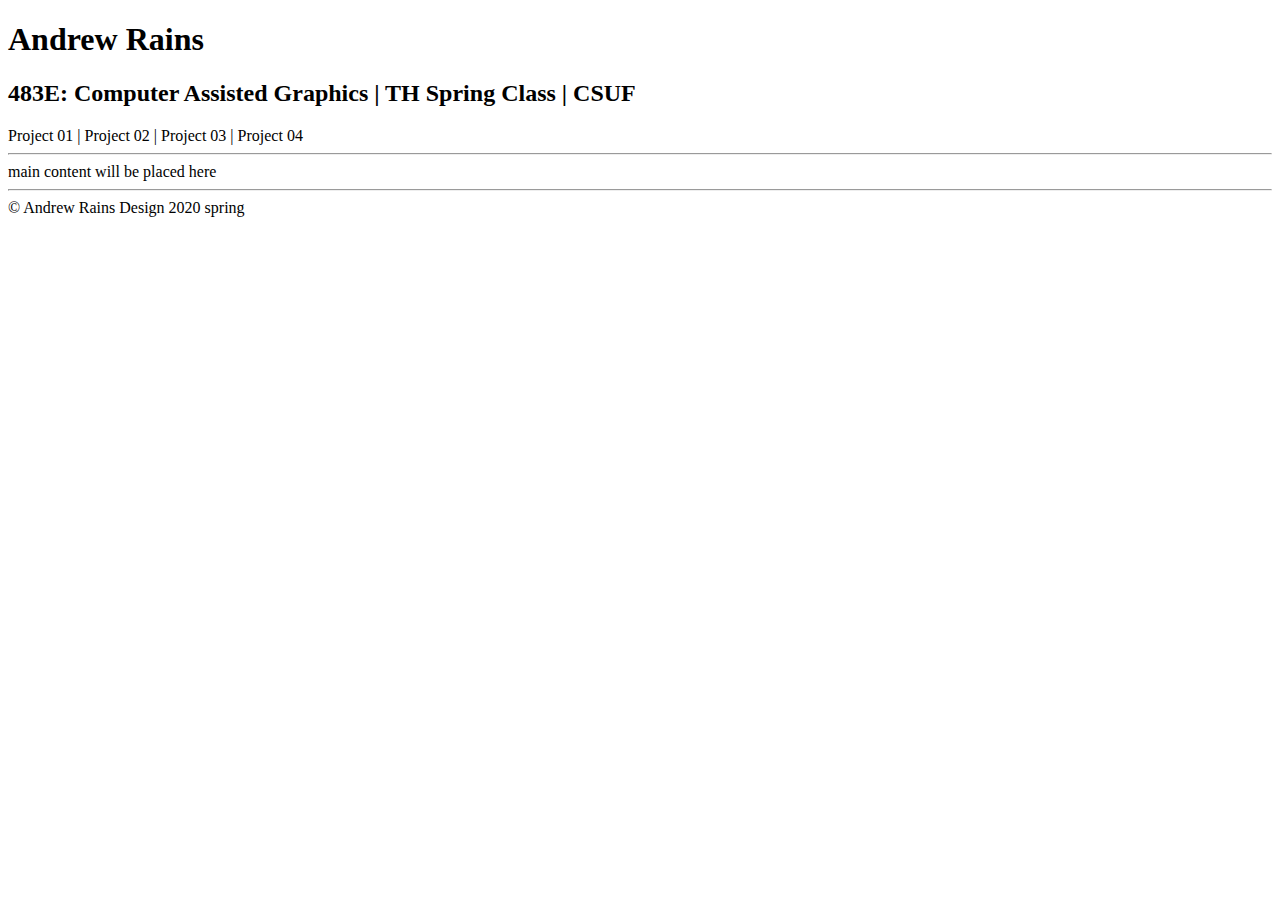
<file: indew.html>
<!doctype html>
<html>
<head>
<meta charset="UTF-8">
<title>Andrew Rains - 483 E - 2020 Spring</title>
</head>

<body>
	<div class="Wrapper"> 
		<header>
			<h1>Andrew Rains</h1>
			<h2>483E: Computer Assisted Graphics | TH Spring Class | CSUF</h2>
			<nav>Project 01 | Project 02 | Project 03 | Project 04</nav>
			<hr>
		</header>
		<main>
			main content will be placed here
		</main>
		<footer>
				<hr>
			&copy; Andrew Rains Design 2020 spring
		</footer>
	</div>
</body>
</html>
</file>
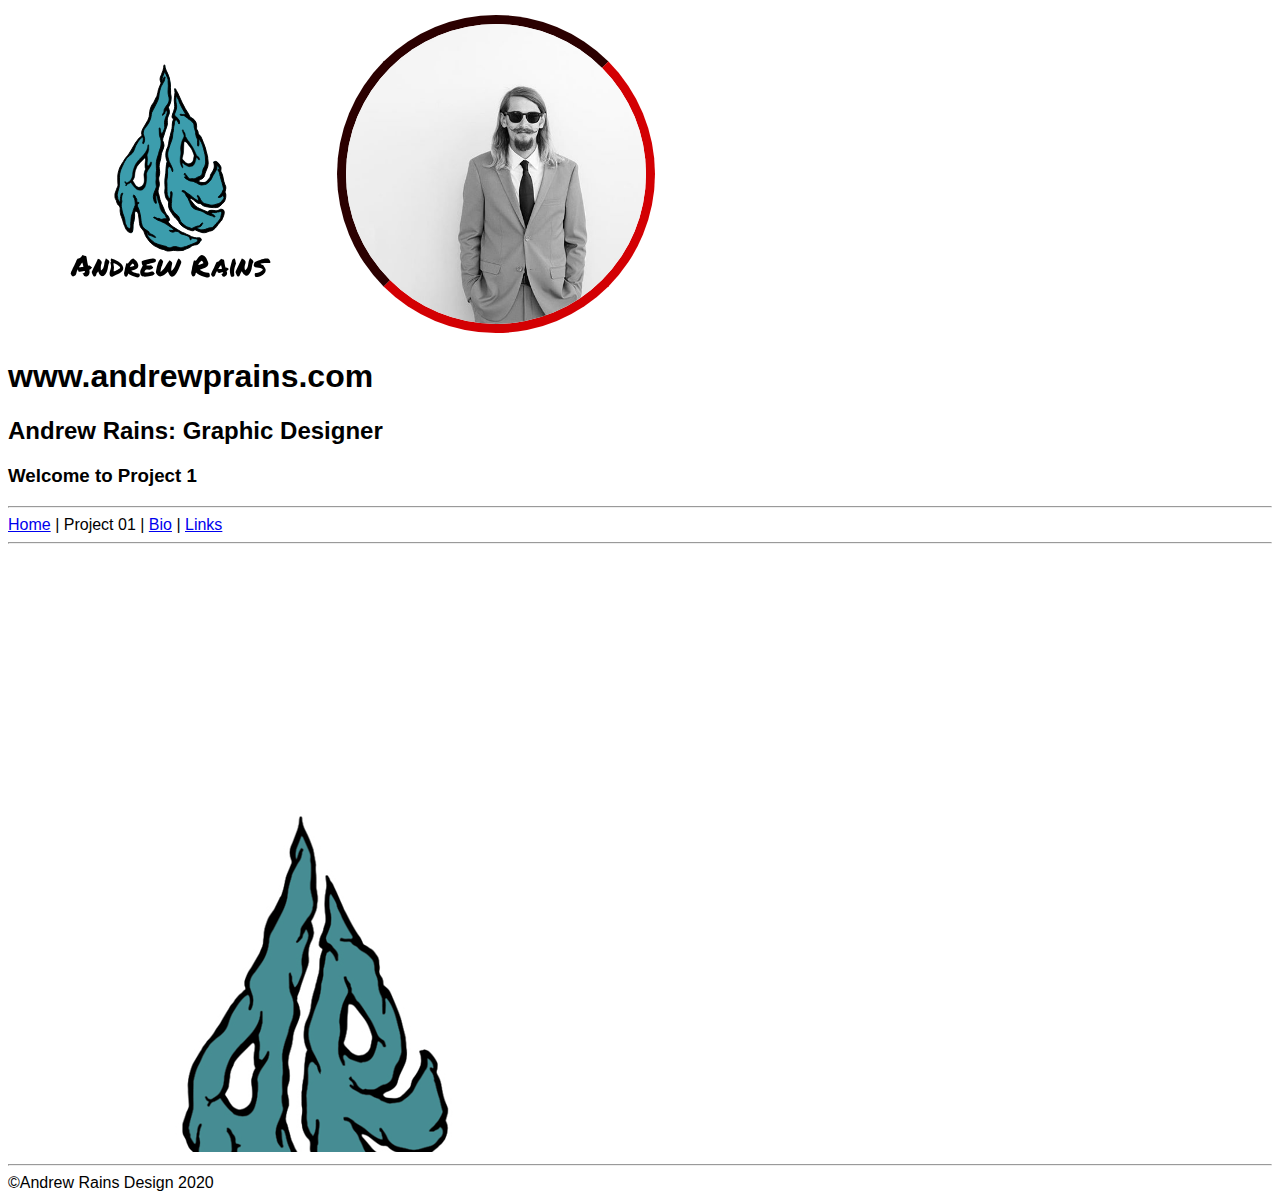
<file: project01/project01.html>
<!doctype html>
<html>
<head>
<meta charset="UTF-8">
<title>Project 01</title>
<link href="myphoto.css" rel="stylesheet" type="text/css">
<link href=".type.css" rel="stylesheet" type="text/css">
</head>

<body>
	<div class="Wrapper">
		<img src="images/Raindrop_logo_02.svg" width="325px" height="325px" alt=""/> <img src="images/Screenshot 2020-02-13 at 2.14.56 PM.png" alt="" width="300px" height="300px" class="myphoto"/>
		<header>
		  <h1 class="type">www.andrewprains.com</h1>
		  <h2 class="type">Andrew Rains: Graphic Designer</h2>
		  <h3 class="type">Welcome to Project 1</h3>
			<hr>
		  <nav class="type"><a href="../index.html">Home</a> | Project 01 | <a href="pages/bio.html">Bio</a> | <a href="pages/links.html">Links</a></nav>
			<hr>
		
		</header>
		<main>
			<img src="images/Raindrop_Logo.gif" width="600px" height="600px" alt=""/>
		</main>
		<footer class="type">
			<hr> 
			&copy;Andrew Rains Design 2020
		</footer>
</div>
</body>
</html>
</file>
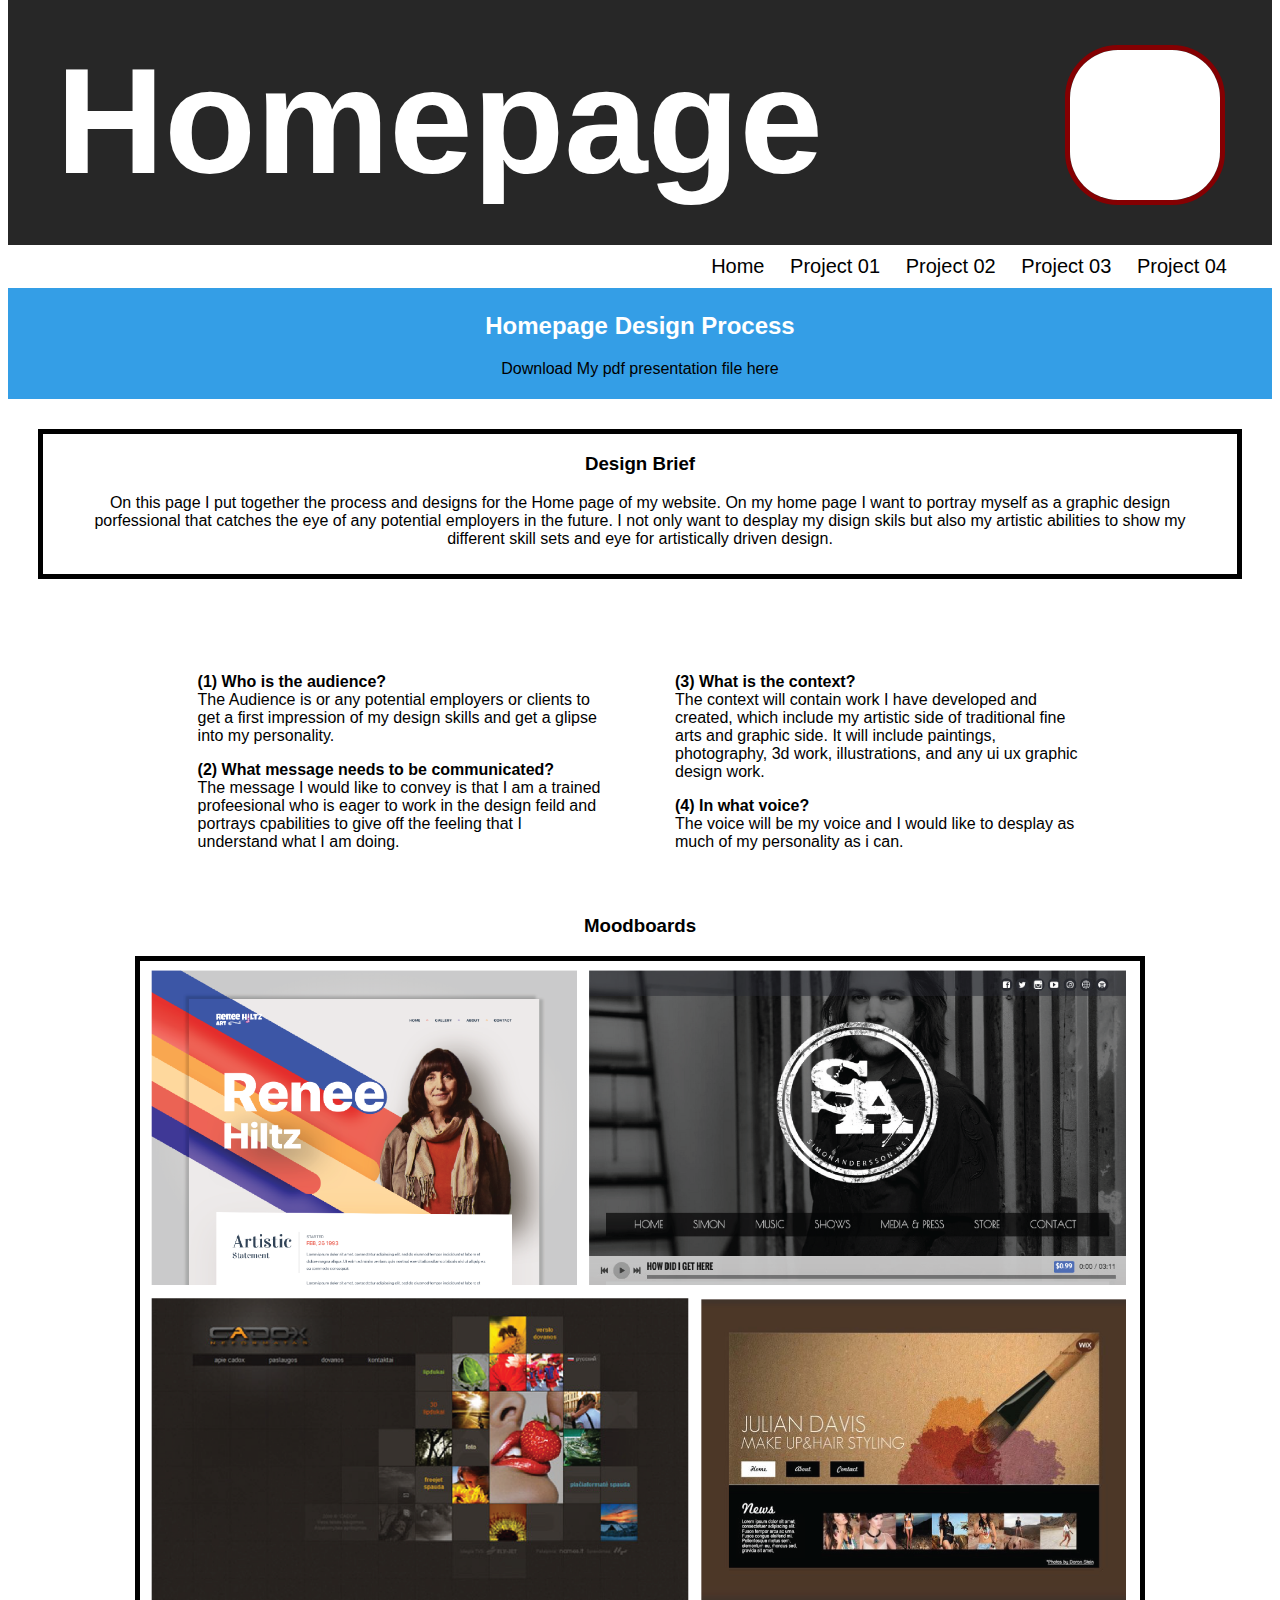
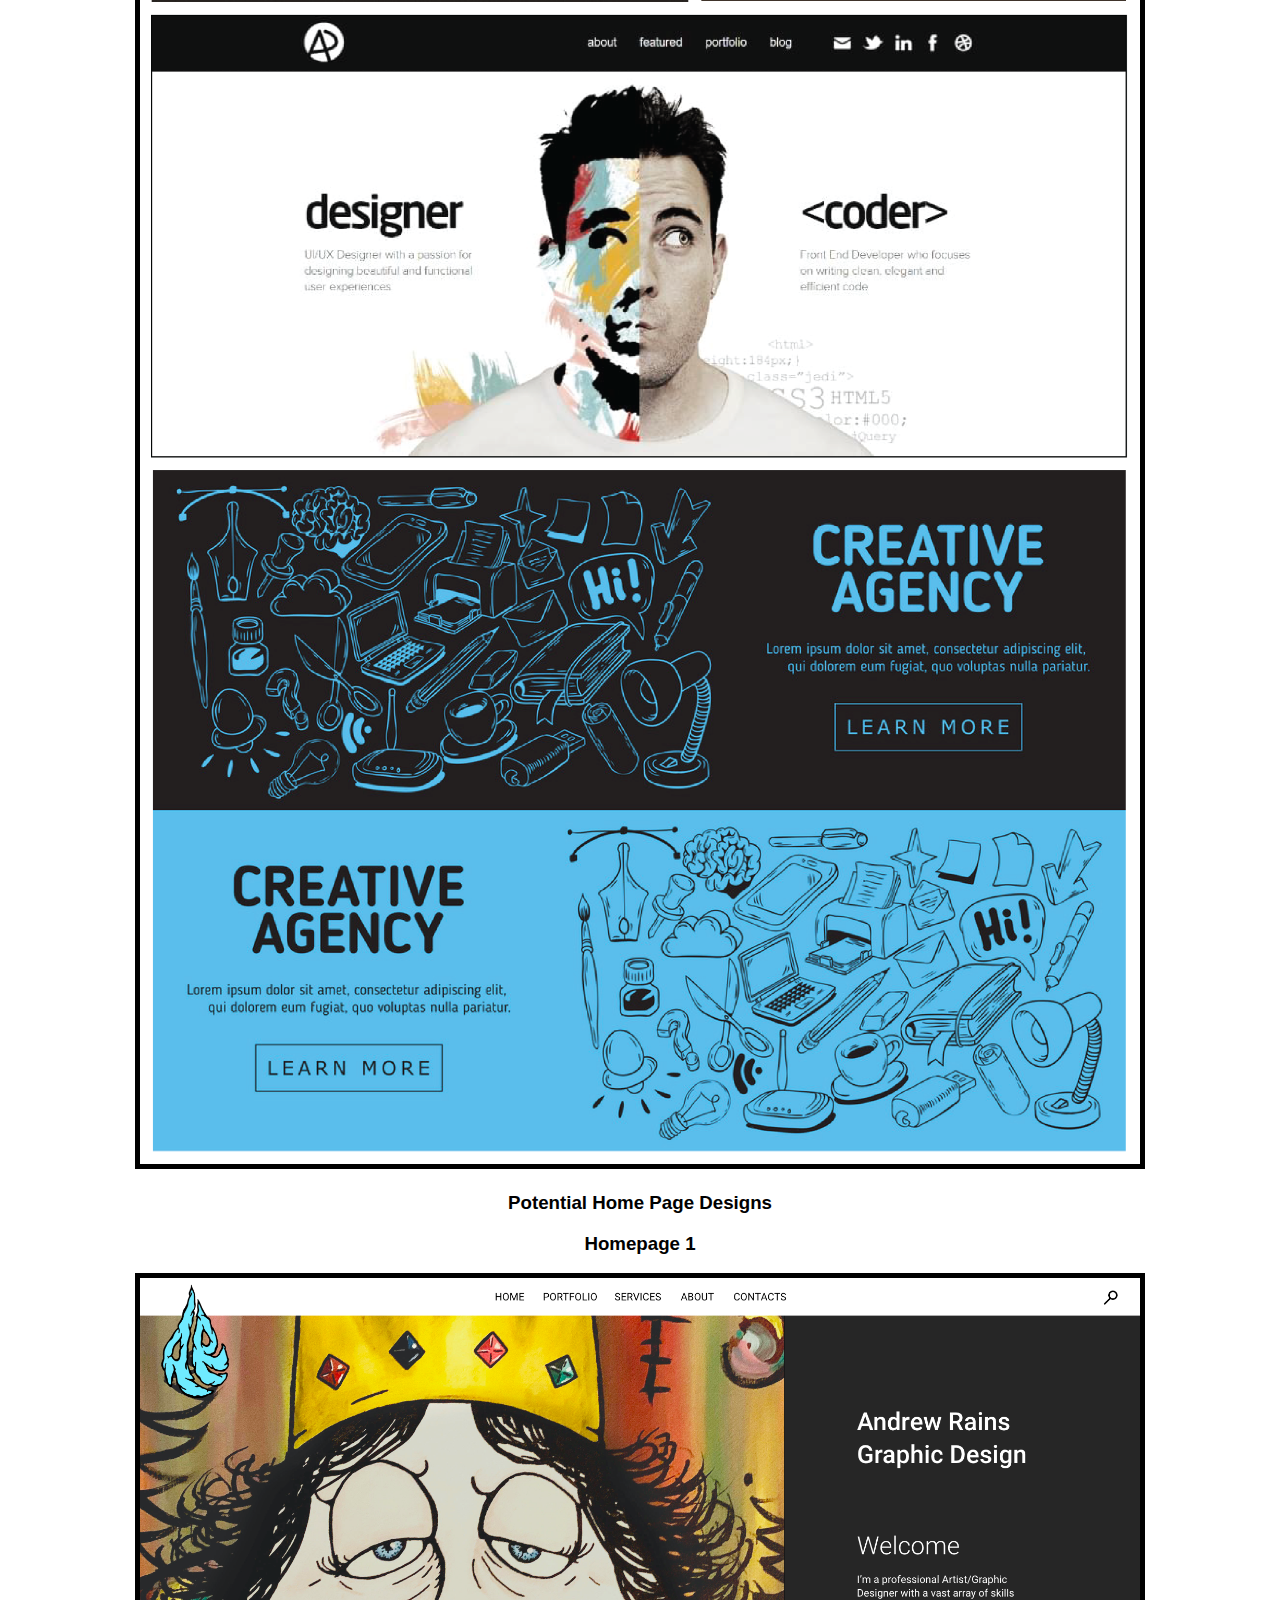
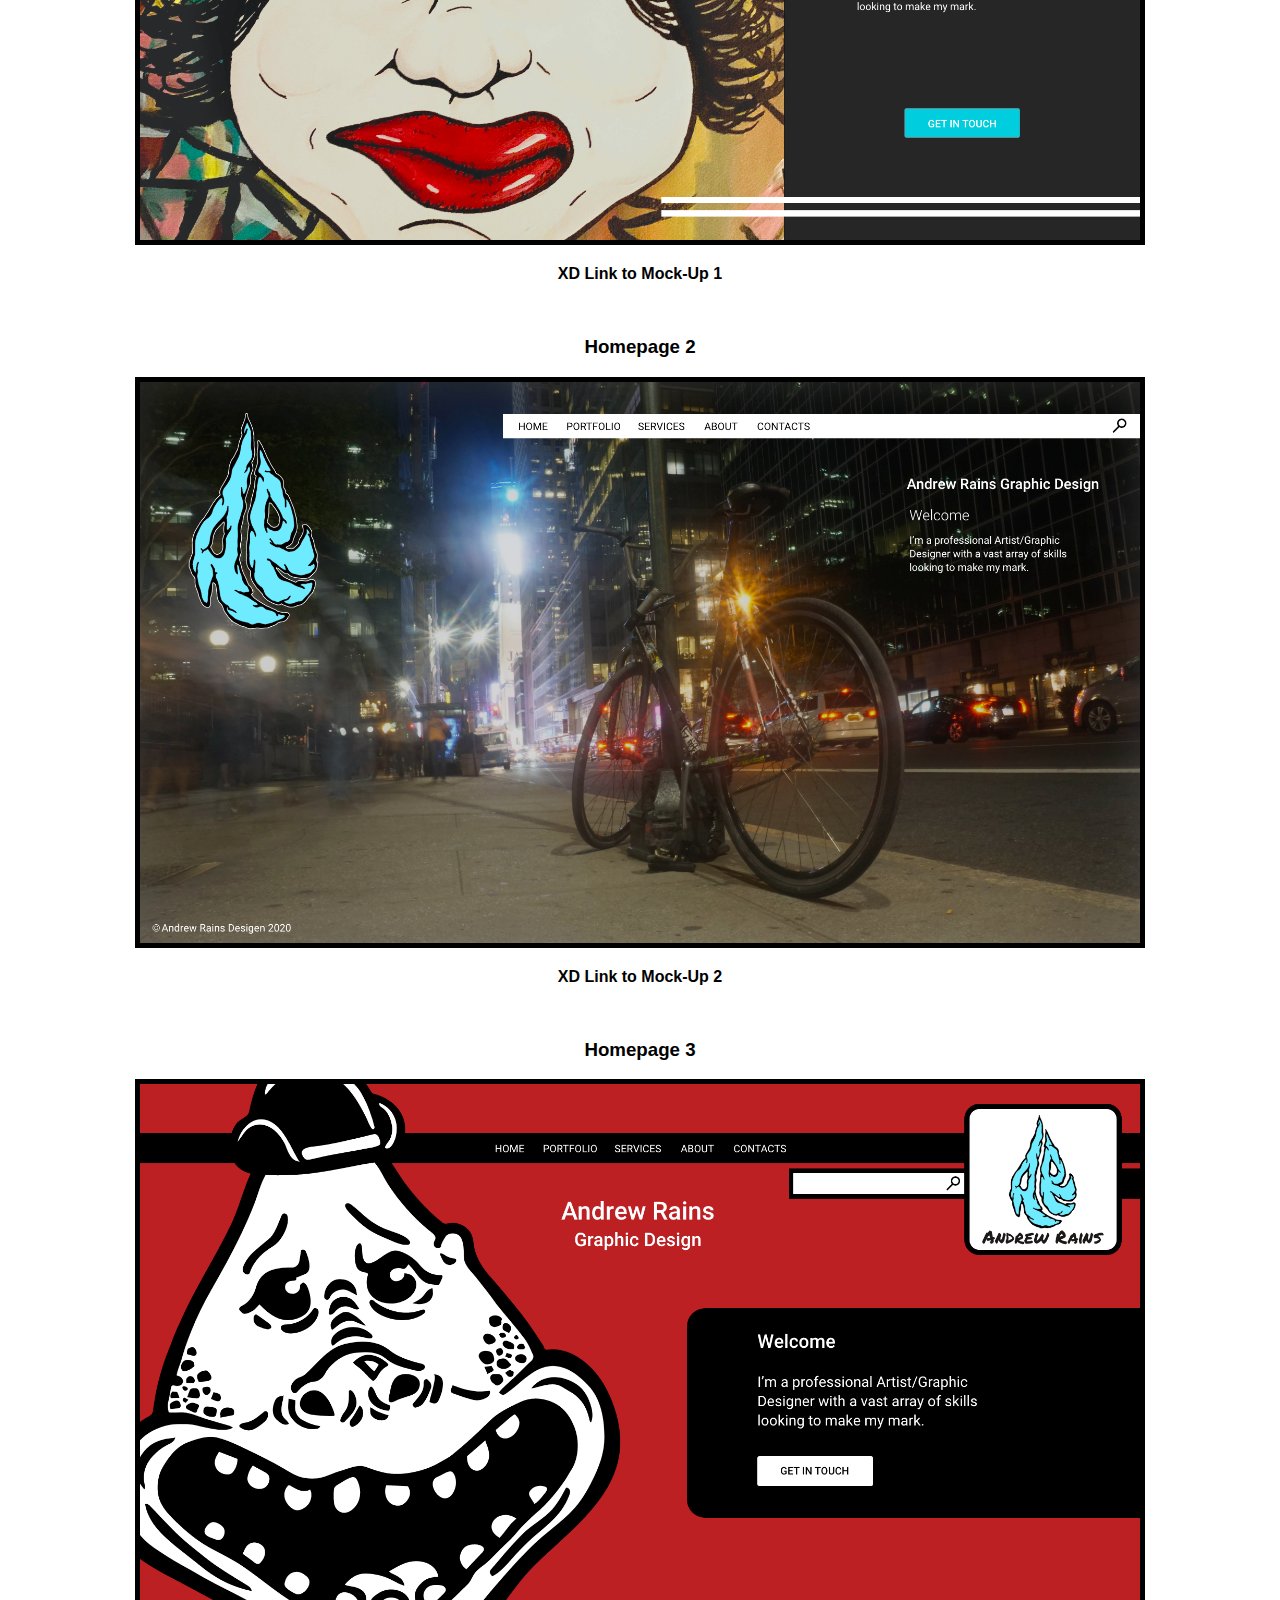
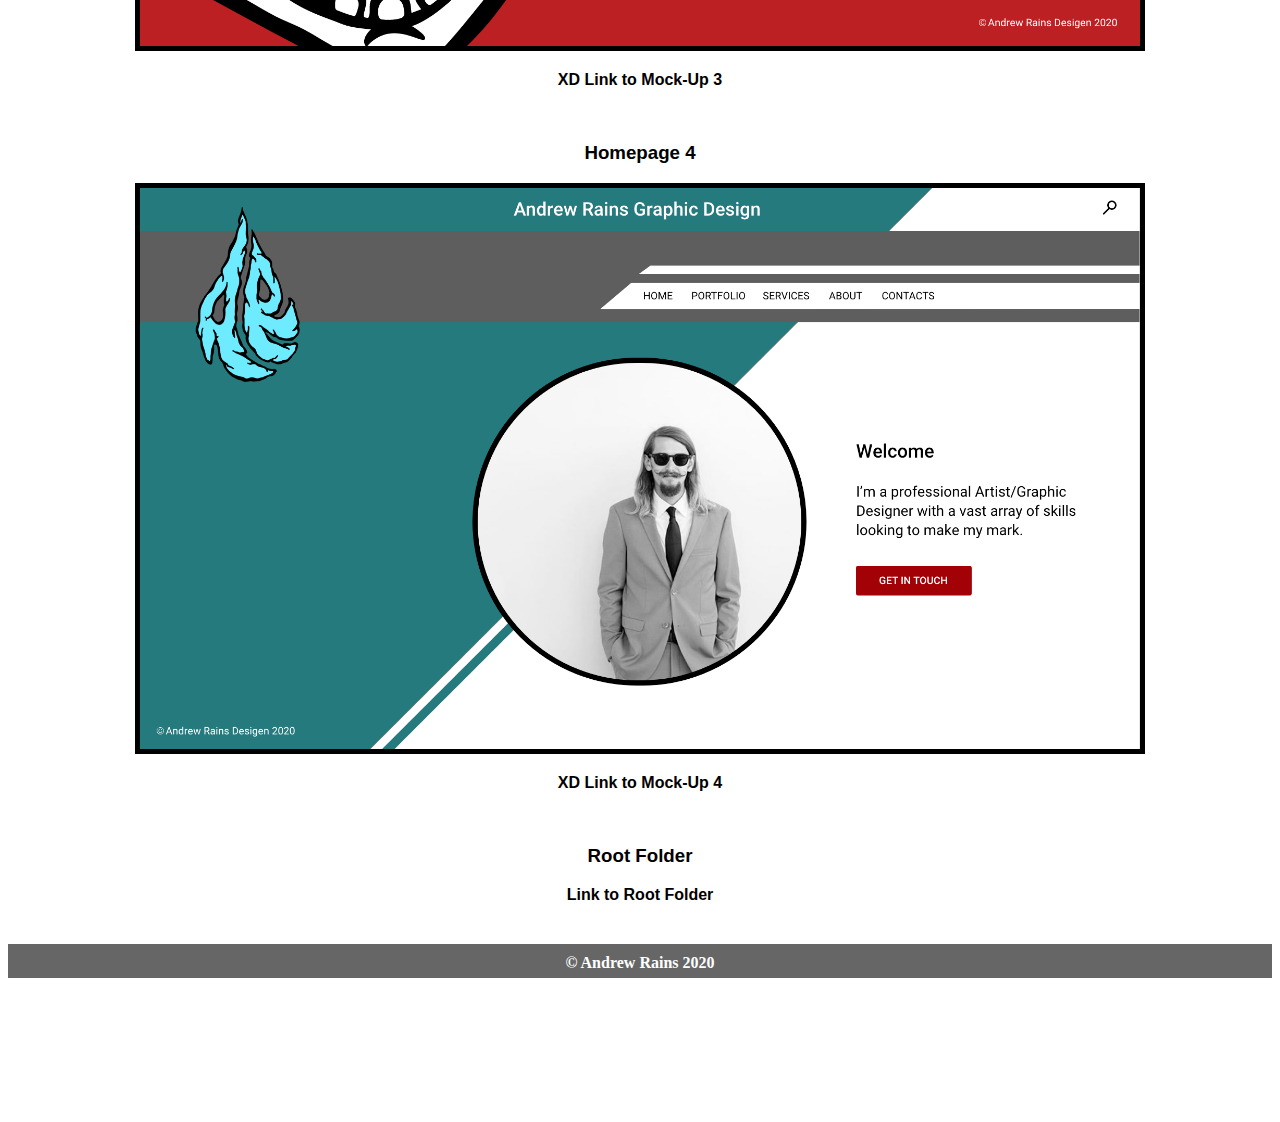
<file: project04/project04.html>
<!doctype html>
<html>
<head>
<meta charset="UTF-8">
<title>Activate! Andrew Rains</title>
	<style type="text/css">
	h1 {
    font-family: Gotham, "Helvetica Neue", Helvetica, Arial, sans-serif;
    padding-top: 70px;
    padding-right: 47px;
    padding-bottom: 48px;
    padding-left: 48px;
    font-size: 150px;
    color: #FFFFFF;
    bottom: auto;
    width: auto;
    text-align: left;
    margin-bottom: -11px;
}
	body nav a {
    padding-right: 20px;
}

.wrapper {
    background-color: #272727;
    height: auto;
}
    body nav {
    text-align: right;
    background-color: #FFFFFF;
    padding-right: 25px;
    font-size: 20px;
    font-family: Gotham, "Helvetica Neue", Helvetica, Arial, sans-serif;
    margin-right: 0px;
    background-size: 268px auto;
    width: auto;
    height: auto;
    padding-top: 10px;
    padding-bottom: 10px;
    color: #000F81
}

    html {
    padding-top: 0px;
    margin-top: -136px;
}
    body h1 img {
    padding-right: 0px;
    padding-top: 0px;
    border: thick solid #840002;
    border-radius: 53px;
    margin-top: 10px;
    top: auto;
}
    a:link {
    color: #000000;
    text-decoration: none;
}
a:visited {
    text-decoration: none;
	color: none;
}
a:hover:not(.process) {
    text-decoration: none;
    color: #FFFFFF;
    background-color: #0097B0;
    background-size: auto auto;
    margin-right: 0px;
    padding-right: 10px;
    padding-left: 10px;
    padding-top: 5px;
    padding-bottom: 5px;
    border-radius: 10px;
}
a:active {
    text-decoration: none;
}
    .process {
    text-align: center;
    font-family: Gotham, "Helvetica Neue", Helvetica, Arial, sans-serif;
    background-color: #;
    padding-top: 5px;
    padding-bottom: 5px;
    background-color: #349EE6;
}
    h2 {
	color: #FFFFFF
       }
    .article {
    font-family: Gotham, "Helvetica Neue", Helvetica, Arial, sans-serif;
    border: 5px solid #000000;
    margin-right: 30px;
    margin-left: 30px;
    margin-bottom: 30px;
    margin-top: 30px;
    padding-right: 30px;
    padding-left: 30px;
    padding-bottom: 10px;
}
    .column {
    padding: 30px;
    width: 70%;
    text-align: left;
    column-count: 2;
    column-gap: 70px;
    font-family: Gotham, "Helvetica Neue", Helvetica, Arial, sans-serif;
}
    body footer {
    text-align: center;
    background-color: #666666;
    color: #FFFFFF;
    margin-top: 40px;
    height: 24px;
    padding-top: 10px;
}
    .images {
    font-family: Gotham, "Helvetica Neue", Helvetica, Arial, sans-serif;
}
body nav a1 {
    padding-right: 20px;
    color: #000D65;
}
    body img {
    border: thick solid #000000;
}
    </style>
</head> 
	
<body>
	<div class="wrapper">
		<h1>Homepage<img src="images/Raindrop_Logo.gif" width= "auto" height= "150px" align= "right"></h1></div>
<nav style="margin: 0px"><a href="../index.html">Home</a> <a href="../project01/project01.html">Project 01</a> <a href="../project02/project02.html">Project 02</a> <a href="../project03/project03.html">Project 03</a> <a href="../project04/project04.html">Project 04</a></nav>
<div class="process">
<h2>Homepage Design Process</h2>
<p><a href="pdf/Activate_pdf.pdf" target="_blank">Download My pdf presentation file here</a></p></div>
<div style="text-align: center;">
<div class="article" style="display: inline-block;">	
	<h3>Design Brief</h3>
	<p>On this page I put together the process and designs for the Home page of my website. On my home page I want to portray myself as a graphic design porfessional that catches the eye of any potential employers in the future. I not only want to desplay my disign skils but also my artistic abilities to show my different skill sets and eye for artistically driven design.</p>
</div>
<div class="column" style="display: inline-block;"><br>	
<p><strong>(1) Who is the audience?<br>
  </strong>The Audience is or any potential employers or clients to get a first impression of my design skills and get a glipse into my personality. <strong><br>
  
</strong></p>
<p><strong>(2) What message needs to be communicated?<br>
  </strong>The message I would like to convey is that I am a trained profeesional who is eager to work in the design feild and portrays cpabilities to give off the feeling that I understand what I am doing.<strong><br>
  
</strong></p>
  
</strong></p><br>
<p><strong>(3) What is the context?<br>
  </strong>The context will contain work I have developed and created, which include my artistic side of traditional fine arts and graphic side. It will include paintings, photography, 3d work, illustrations, and any ui ux graphic design work. <strong><br>
  
</strong></p>
<p><strong>(4) In what voice?<br>
  </strong>The voice will be my voice and I would like to desplay as much of my personality as i can.<strong><br>

</p>
  </div>
<div class=images>
<h3>Moodboards</h3>	
<img src="images/moodboard-01.png" width="1000" Height="auto"> 	
<br>	
    
<h3>Potential Home Page Designs</h3>
<h3>Homepage 1</h3>	
<img src="images/Screen Shot 2020-04-29 at 10.01.51 PM.png" width="1000" Height="auto"> 
<p><a href="https://xd.adobe.com/view/3a59a040-2df7-4f39-6ea3-c5df835b79ca-4c68/">XD Link to Mock-Up 1</a></p>	
<br>	

<h3>Homepage 2</h3>	
<img src="images/Screen Shot 2020-04-29 at 10.03.39 PM.png" width="1000" Height="auto"> 
<p><a href="https://xd.adobe.com/view/1e60a8b4-d1fc-4a71-591e-cd67fd968ac5-6851/">XD Link to Mock-Up 2</a></p>	
<br>
	
<h3>Homepage 3</h3>	
<img src="images/Screen Shot 2020-04-29 at 11.01.50 PM.png" width="1000" Height="auto"> 
<p><a href="https://xd.adobe.com/view/803ae85b-a8e0-40c0-6a1f-5d3d14d9168e-f60b/">XD Link to Mock-Up 3</a></p>
<br>

<h3>Homepage 4</h3>	
<img src="images/Screen Shot 2020-04-29 at 10.33.52 PM.png" width="1000" Height="auto"> 
<p><a href="https://xd.adobe.com/view/e2c26aa7-6246-4a9a-69fd-e65f3469c6f3-94f3/">XD Link to Mock-Up 4</a></p>
<br>	

<h3>Root Folder</h3>
<p><a href="https://www.dropbox.com/sh/b5nt96llg1uvwv8/AAAO6iCX9MHK7wNb2thszNfSa?dl=0">Link to Root Folder</a></p>	

  </div>
</div>
<footer>	
© Andrew Rains 2020
</footer>
</body>
</html>
</file>
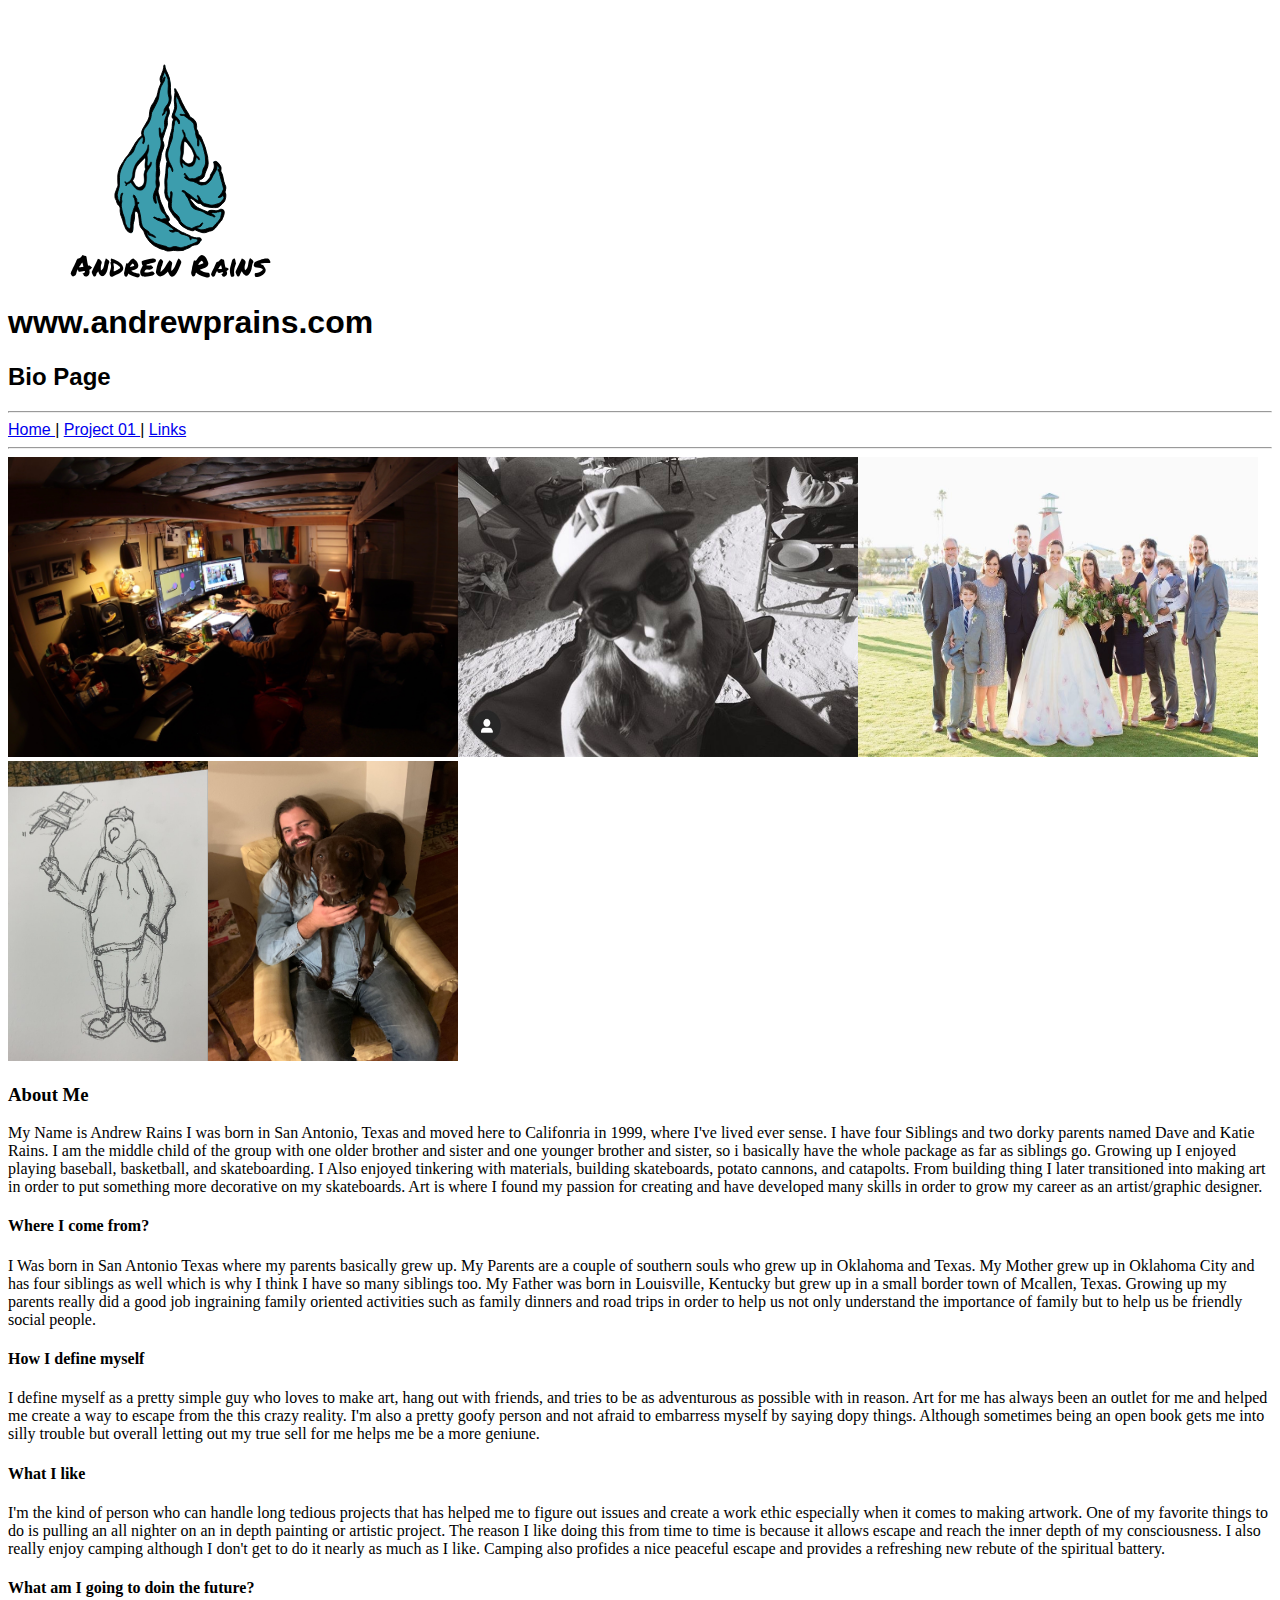
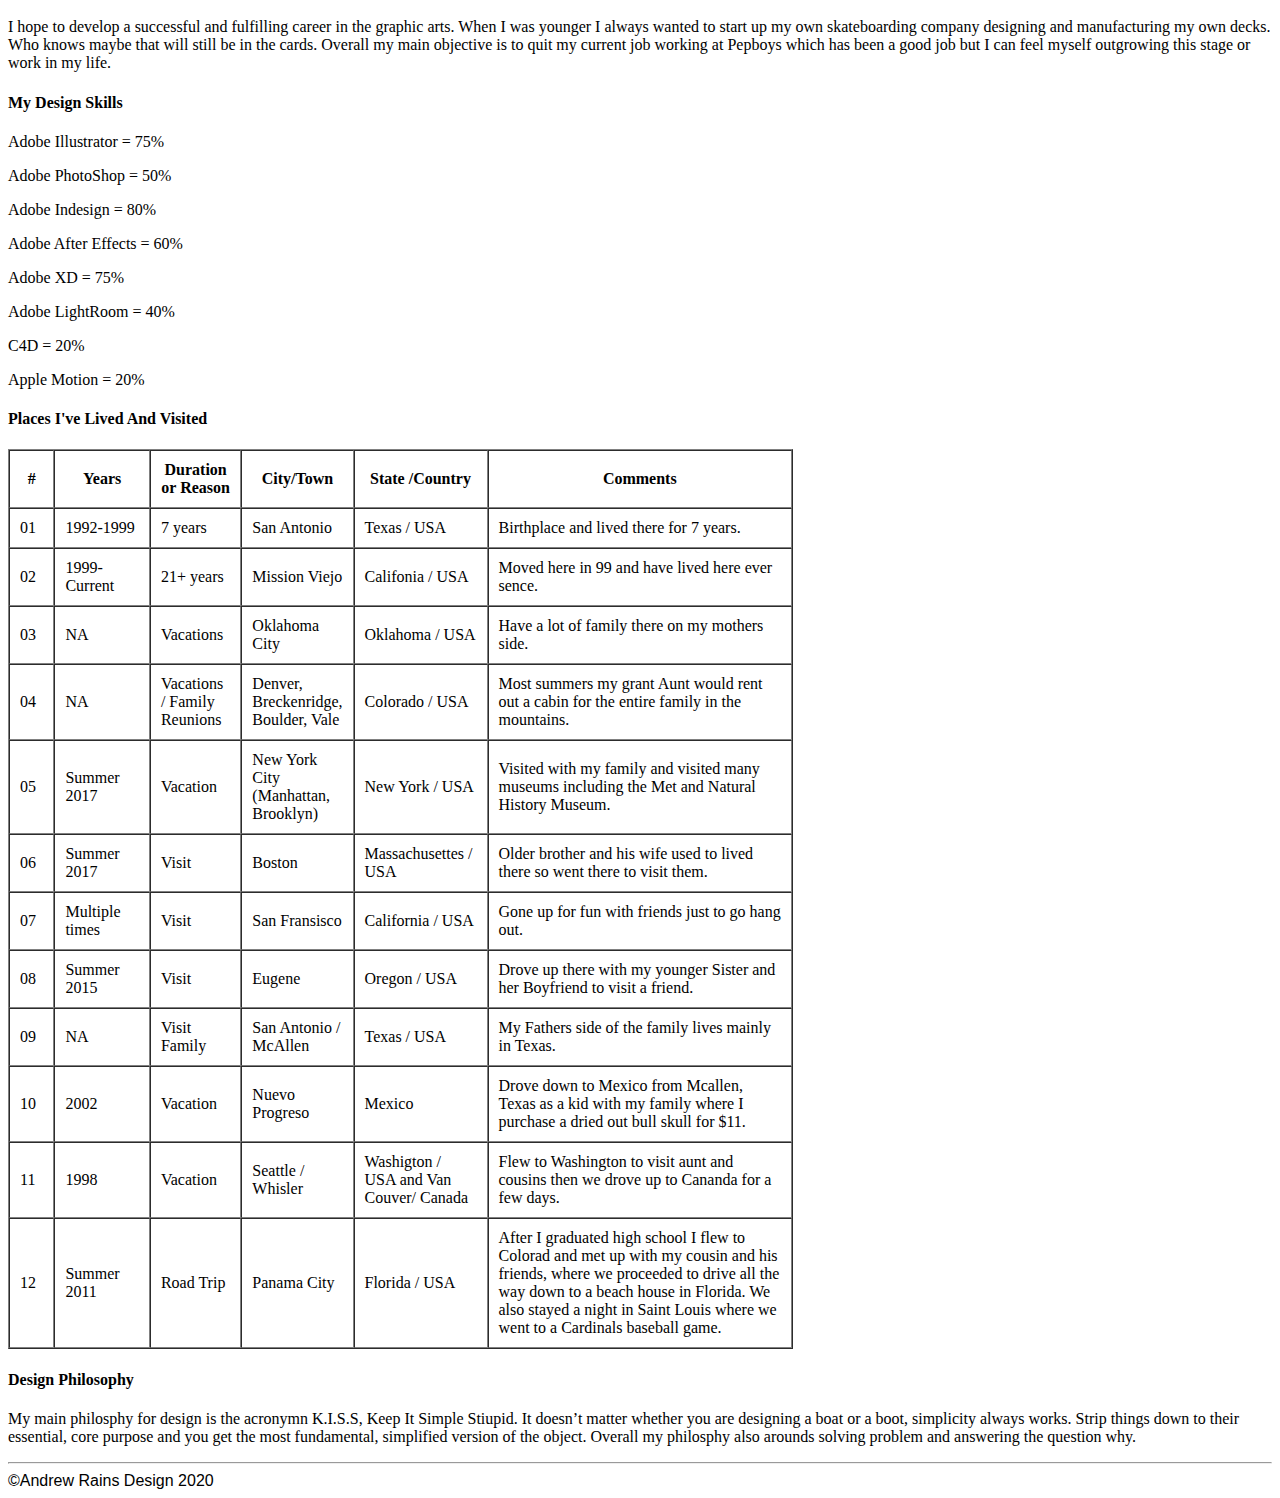
<file: project01/pages/bio.html>
<!doctype html>
<html>
<head>
<meta charset="UTF-8">
<title>Project 01</title>
<link href=".type.css" rel="stylesheet" type="text/css">
</head>

<body>
	<div class="Wrapper">
	  <header>
			<img src="../images/Raindrop_logo_02.svg" alt="" width="325px" height="325px" class="logo"/>
			<h1 class="type">www.andrewprains.com</h1>
			<h2 class="type">Bio Page</h2>
		  <hr>
			<nav class="type"><a href="../../index.html">Home </a>| <a href="../project01.html">Project 01 </a>| <a href="links.html">Links</a></nav>
		</header>
		<hr>
		<main>
			<img src="../images/FullSizeRender.jpeg" width="450px" height="300px" alt=""/><img src="../images/IMG_6805.jpg" width="400px" height="300px" alt=""/><img src="../images/IMG_6801 2.JPG" width="400px" height="300px" alt=""/><img src="../images/bird.jpg" width="200px" height="300px" alt=""/><img src="../images/eric_ruby.jpg" width="250px" height="300px" alt=""/>
			<h3>About Me</h3>
			<p>My Name is Andrew Rains I was born in San Antonio, Texas and moved here to Califonria in 1999, where I've lived ever sense. I have four Siblings and two dorky parents named Dave and Katie Rains. I am the middle child of the group with one older brother and sister and one younger brother and sister, so i basically have the whole package as far as siblings go. Growing up I enjoyed playing baseball, basketball, and skateboarding. I Also enjoyed tinkering with materials, building skateboards, potato cannons, and catapolts. From building thing I later transitioned into making art in order to put something more decorative on my skateboards. Art is where I found my passion for creating and have developed many skills in order to grow my career as an artist/graphic designer.</p>
			<h4>Where I come from?</h4>
			<p>I Was born in San Antonio Texas where my parents basically grew up. My Parents are a couple of southern souls who grew up in Oklahoma and Texas. My Mother grew up in Oklahoma City and has four siblings as well which is why I think I have so many siblings too. My Father was born in Louisville, Kentucky but grew up in a small border town of Mcallen, Texas. Growing up my parents really did a good job ingraining family oriented activities such as family dinners and road trips in order to help us not only understand the importance of family but to help us be friendly social people. </p>
			<h4>How I define myself</h4>
			<p>I define myself as a pretty simple guy who loves to make art, hang out with friends, and tries to be as adventurous as possible with in reason. Art for me has always been an outlet for me and helped me create a way to escape from the this crazy reality. I'm also a pretty goofy person and not afraid to embarress myself by saying dopy things. Although sometimes being an open book gets me into silly trouble but overall letting out my true sell for me helps me be a more geniune.</p>
			<h4>What I like</h4>
			<p>I'm the kind of person who can handle long tedious projects that has helped me to figure out issues and create a work ethic especially when it comes to making artwork. One of my favorite things to do is pulling an all nighter on an in depth painting or artistic project. The reason I like doing this from time to time is because it allows escape and reach the inner depth of my consciousness. I also really enjoy camping although I don't get to do it nearly as much as I like. Camping also profides a nice peaceful escape and provides a refreshing new rebute of the spiritual battery.</p>
			<h4>What am I going to doin the future?</h4>
			<p>I hope to develop a successful and fulfilling career in the graphic arts. When I was younger I always wanted to start up my own skateboarding company designing and manufacturing my own decks. Who knows maybe that will still be in the cards. Overall my main objective is to quit my current job working at Pepboys which has been a good job but I can feel myself outgrowing this stage or work in my life. </p>
			<h4>My Design Skills</h4>
			<p>Adobe Illustrator = 75% </p>
			<p>Adobe PhotoShop = 50%</p>
			<p>Adobe Indesign = 80%</p>
			<p>Adobe After Effects = 60% </p>
			<p>Adobe XD = 75%</p>
			<p>Adobe LightRoom = 40% </p>
			<p>C4D = 20%</p>
			<p>Apple Motion = 20%</p>
			
			<h4>Places I've Lived And Visited</h4>
			
			<table width="785" border="1" cellpadding="10" cellspacing="0">
			  <tbody>
			    <tr>
			      <th width="24" scope="col">#</th>
			      <th width="75" scope="col">Years</th>
			      <th width="70" scope="col">Duration or Reason</th>
			      <th width="70" scope="col">City/Town</th>
			      <th width="113" scope="col">State /Country</th>
			      <th width="299" scope="col">Comments</th>
		        </tr>
			    <tr>
			      <td>01</td>
			      <td>1992-1999</td>
			      <td>7 years</td>
			      <td>San Antonio</td>
			      <td>Texas / USA</td>
			      <td>Birthplace and lived there for 7 years.</td>
		        </tr>
			    <tr>
			      <td>02</td>
			      <td>1999-Current</td>
			      <td>21+ years</td>
			      <td>Mission Viejo</td>
			      <td>Califonia / USA</td>
			      <td>Moved here in 99 and have lived here ever sence.</td>
		        </tr>
			    <tr>
			      <td>03</td>
			      <td>NA</td>
			      <td>Vacations</td>
			      <td>Oklahoma City</td>
			      <td>Oklahoma / USA</td>
			      <td>Have a lot of family there on my mothers side.</td>
		        </tr>
			    <tr>
			      <td>04</td>
			      <td>NA</td>
			      <td>Vacations / Family Reunions</td>
			      <td>Denver, Breckenridge, Boulder, Vale</td>
			      <td>Colorado / USA </td>
			      <td>Most summers my grant Aunt would rent out a cabin for the entire family in the mountains.</td>
		        </tr>
			    <tr>
			      <td>05</td>
			      <td> Summer 2017</td>
			      <td>Vacation</td>
			      <td>New York City (Manhattan, Brooklyn)</td>
			      <td>New York / USA</td>
			      <td>Visited with my family and visited many museums including the Met and Natural History Museum.</td>
		        </tr>
			    <tr>
			      <td>06</td>
			      <td>Summer 2017 </td>
			      <td> Visit</td>
			      <td>Boston </td>
			      <td>Massachusettes / USA </td>
			      <td>Older brother and his wife used to lived there so went there to visit them.</td>
		        </tr>
			    <tr>
			      <td>07</td>
			      <td>Multiple times</td>
			      <td>Visit </td>
			      <td> San Fransisco</td>
			      <td>California / USA</td>
			      <td>Gone up for fun with friends just to go hang out.</td>
		        </tr>
			    <tr>
			      <td>08</td>
			      <td> Summer 2015</td>
			      <td> Visit</td>
			      <td> Eugene</td>
			      <td> Oregon / USA</td>
			      <td> Drove up there with my younger Sister and her Boyfriend to visit a friend.</td>
		        </tr>
			    <tr>
			      <td>09</td>
			      <td>NA </td>
			      <td>Visit Family</td>
			      <td>San Antonio / McAllen </td>
			      <td>Texas / USA </td>
			      <td> My Fathers side of the family lives mainly in Texas.</td>
		        </tr>
			    <tr>
			      <td>10</td>
			      <td>2002 </td>
			      <td> Vacation</td>
			      <td> Nuevo Progreso</td>
			      <td> Mexico </td>
			      <td>Drove down to Mexico from Mcallen, Texas as a kid with my family where I purchase a dried out bull skull for $11. </td>	
		        </tr>
				  <tr>
			      <td>11</td>
			      <td>1998</td>
			      <td> Vacation</td>
			      <td> Seattle / Whisler</td>
			      <td> Washigton / USA and Van Couver/ Canada </td>
			      <td>Flew to Washington to visit aunt and cousins then we drove up to Cananda for a few days.</td>	
		        </tr>
				  <tr>
			      <td>12</td>
			      <td>Summer 2011 </td>
			      <td> Road Trip</td>
			      <td> Panama City </td>
			      <td> Florida / USA </td>
			      <td>After I graduated high school I flew to Colorad and met up with my cousin and his friends, where we proceeded to drive all the way down to a beach house in Florida. We also stayed a night in Saint Louis where we went to a Cardinals baseball game. </td>
		        </tr>
		      </tbody>
		  </table>
			<h4>Design Philosophy</h4>
			<p>My main philosphy for design is the acronymn K.I.S.S, Keep It Simple Stiupid. It doesn’t matter whether you are designing a boat or a boot, simplicity always works. Strip things down to their essential, core purpose and you get the most fundamental, simplified version of the object. Overall my philosphy also arounds solving  problem and answering the question why.</p>
		</main>
		<footer class="type">
			<hr> 
			&copy;Andrew Rains Design 2020
		</footer>
	</div>
</body>
</html>
</file>
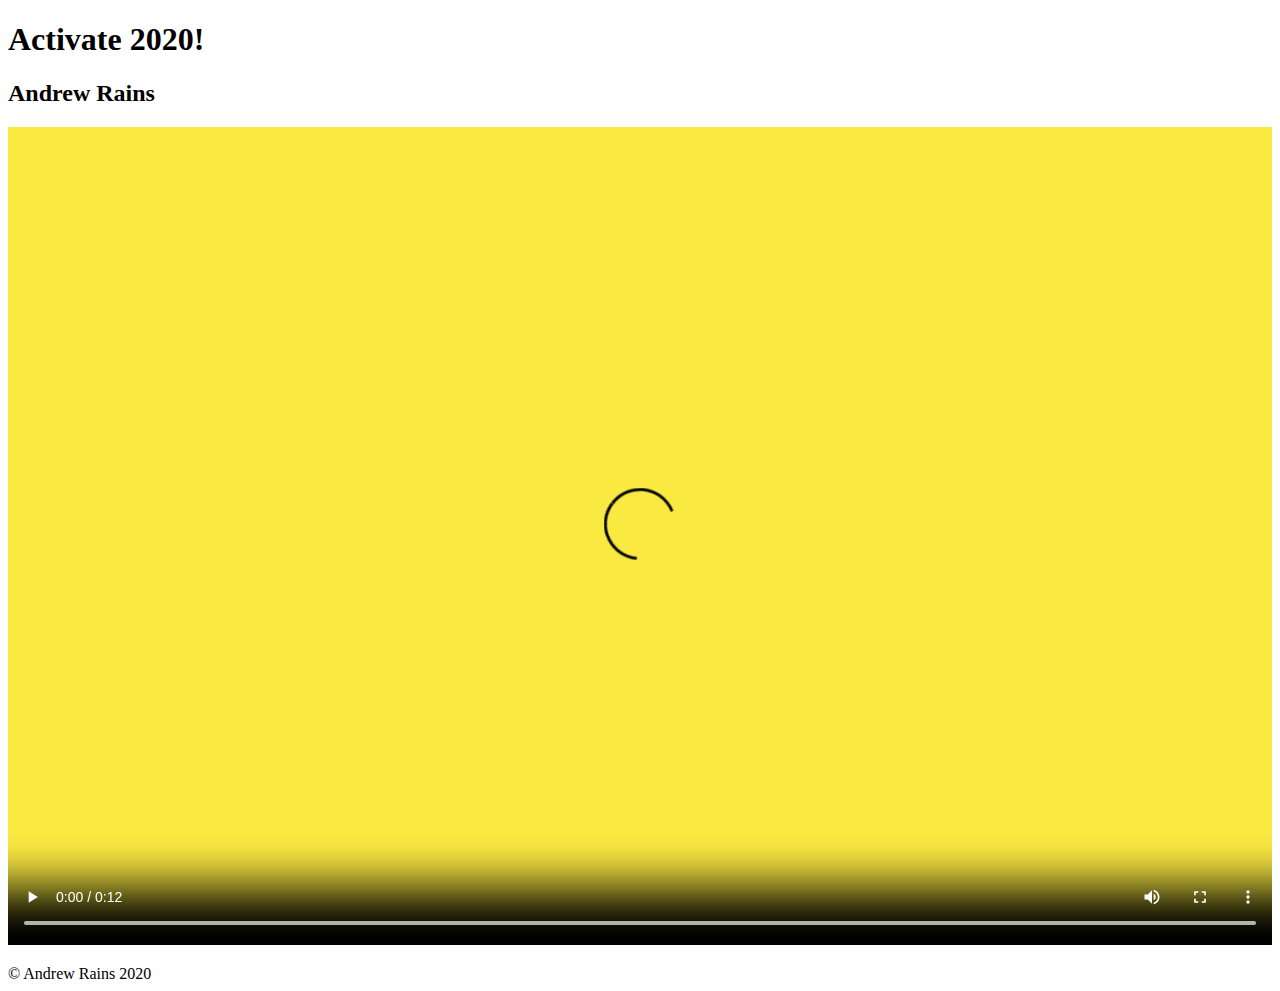
<file: project02/pages/video.html>
<!doctype html>
<html>
<head>
<meta charset="UTF-8">
<title>Activate 2020!</title>
</head>

<body>
	<h1>Activate 2020!</h1>
	<h2>Andrew Rains</h2>
	<p><video width="100%" height="auto" controls>
  <source src="images/Activate_03 (Converted).mp4" type="video/mp4">
</video>
	</p>	
© Andrew Rains 2020
</body>
</html>
</file>
<file: project01/myphoto.css>
@charset "UTF-8";
.myphoto {
    border-radius: 200px;
    border: 9px inset #7F0002;
}
</file>
<file: project01/.type.css>
.type {
    font-family: Gotham, "Helvetica Neue", Helvetica, Arial, sans-serif;
}
</file>
<file: project01/pages/.type.css>
@charset "UTF-8";
.type {
    font-family: Gotham, "Helvetica Neue", Helvetica, Arial, sans-serif;
}
.logo {
    margin-bottom: -54px;
}
.type {
    font-family: Gotham, "Helvetica Neue", Helvetica, Arial, sans-serif;
}
.table {
    border-width: 0px;
}
</file>
